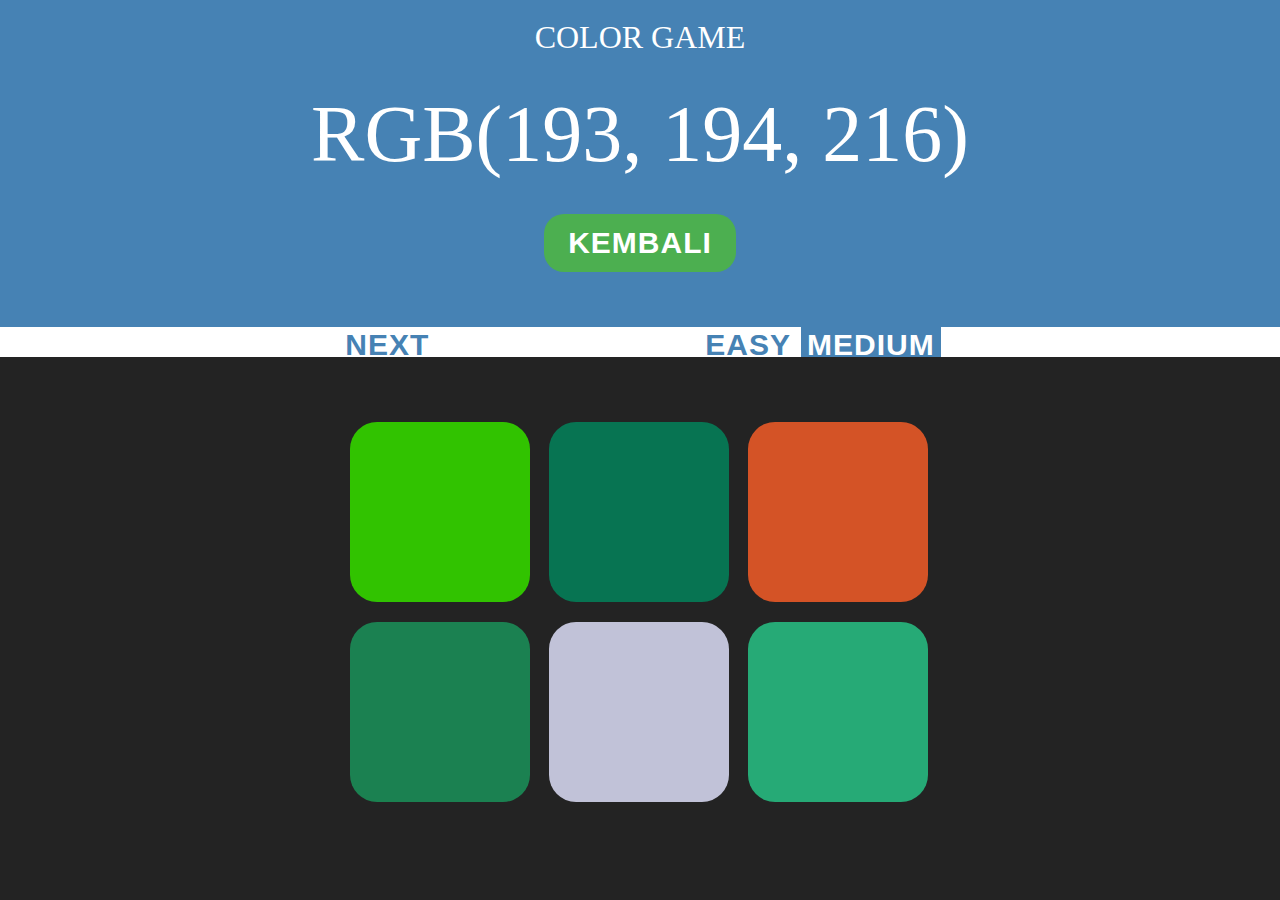
<file: game/index.html>
<!DOCTYPE html>
<html lang="en">
  <head>
    <meta charset="UTF-8" />
    <title>RGB guess game</title>
    <link rel="stylesheet" href="./style.css" />
  </head>
  <body>
    <!-- partial:index.partial.html -->
    <h1>
      Color Game <br />
      <br />
      <span id="colorDisplay">RGB</span>
      <br /><br />
      <a href="../index.html"><button>Kembali</button></a>
      <br /><br />
    </h1>

    <div id="stripe">
      <button id="reset">New Colors</button>
      <span id="message"></span>
      <button class="mode">Easy</button>
      <button class="mode selected">Medium</button>
    </div>
    <br /><br />
    <div class="container">
      <!--   <div class="square"></div>
    <div class="square"></div>
    <div class="square"></div>
    <div class="square"></div>
    <div class="square"></div>
    <div class="square"></div> -->
    </div>
    <!-- partial -->
    <script src="./script.js"></script>
  </body>
</html>
</file>
<file: game/style.css>
body {
  background-color: #232323;
  margin: 0;
  font-family: "Montserrat", "Avenir";
}

.container {
  margin: 20px auto;
  max-width: 600px;
}
.square {
  width: 30%;
  background: purple;
  padding-bottom: 30%;
  float: left;
  margin: 1.6%;
  border-radius: 15%;
  transition: background 0.5s;
}

a button {
  background-color: #4caf50; /* warna background */
  border: none; /* hapus border */
  color: white; /* warna teks */
  padding: 12px 24px; /* ukuran padding */
  text-align: center; /* posisi text di tengah */
  text-decoration: none; /* hapus underline */
  display: inline-block; /* display inline */
  transition-duration: 0.4s; /* durasi transisi */
  cursor: pointer; /* tampilan kursor saat hover */
  border-radius: 20px; /* membuat sudut button menjadi bulat */

  text-align: center;
  color: white;
}

h1 {
  text-align: center;
  background: steelblue;
  color: white;
  line-height: 1.1;
  font-weight: normal;
  margin: 0;
  text-transform: uppercase;
  padding: 20px 0;
}

#colorDisplay {
  font-size: 250%;
}

#message {
  display: inline-block;
  width: 20%;
}

#stripe {
  background: white;
  height: 30px;
  text-align: center;
  color: black;
}

.selected {
  color: white;
  background: steelblue;
}

button {
  border: none;
  background: none;
  text-transform: uppercase;
  height: 100%;
  font-weight: 700;
  color: steelblue;
  letter-spacing: 1px;
  font-size: 30px;
  transition: all 0.3s;
  outline: none;
}

button:hover {
  color: white;
  background: steelblue;
}
</file>
